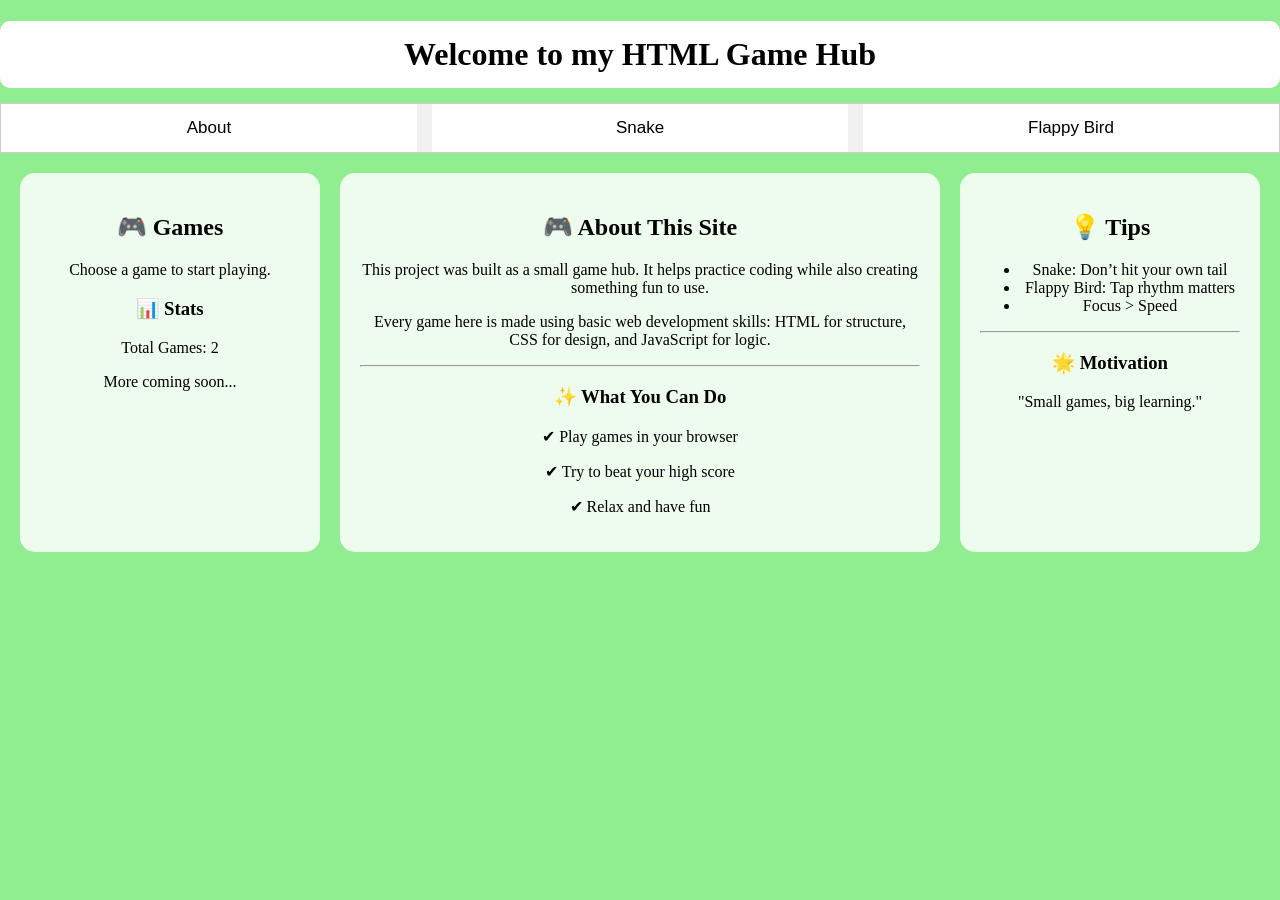
<file: index.html>
<!DOCTYPE html>
<html>
<head>

<!-- link to css and javascript pages-->
<link rel="stylesheet" href="css/index.css">
<script src="js/index.js"></script>
<!-- title of the page -->
<title>
Game
</title>
</head>

<body>

<h1>Welcome to my HTML Game Hub</h1>

<!-- NAV -->
<div class="tab">
  <button onclick="goToPage('index.html')">About</button>
  <button onclick="goToPage('snake.html')">Snake</button>
  <button onclick="goToPage('bird.html')">Flappy Bird</button>
</div>

<!-- DASHBOARD -->
<div class="dashboard">

  <!-- LEFT PANEL -->
  <div class="panel left">
    <h2>🎮 Games</h2>
    <p>Choose a game to start playing.</p>


    <h3>📊 Stats</h3>
    <p>Total Games: 2</p>
    <p>More coming soon...</p>
  </div>

  <!-- CENTER PANEL -->
  <div class="panel center">
    <div class="hero">
      <h2>🎮 About This Site</h2>

      <p>
        This project was built as a small game hub.
        It helps practice coding while also creating something fun to use.
      </p>

      <p>
        Every game here is made using basic web development skills:
        HTML for structure, CSS for design, and JavaScript for logic.
      </p>

      <hr>

      <h3>✨ What You Can Do</h3>
      <p>✔ Play games in your browser</p>
      <p>✔ Try to beat your high score</p>
      <p>✔ Relax and have fun</p>
    </div>
  </div>

  <!-- RIGHT PANEL -->
  <div class="panel right">
    <h2>💡 Tips</h2>

    <ul>
      <li>Snake: Don’t hit your own tail</li>
      <li>Flappy Bird: Tap rhythm matters</li>
      <li>Focus > Speed</li>
    </ul>

    <hr>

    <h3>🌟 Motivation</h3>
    <p>"Small games, big learning."</p>
  </div>

</div>

</body>


</html>
</file>
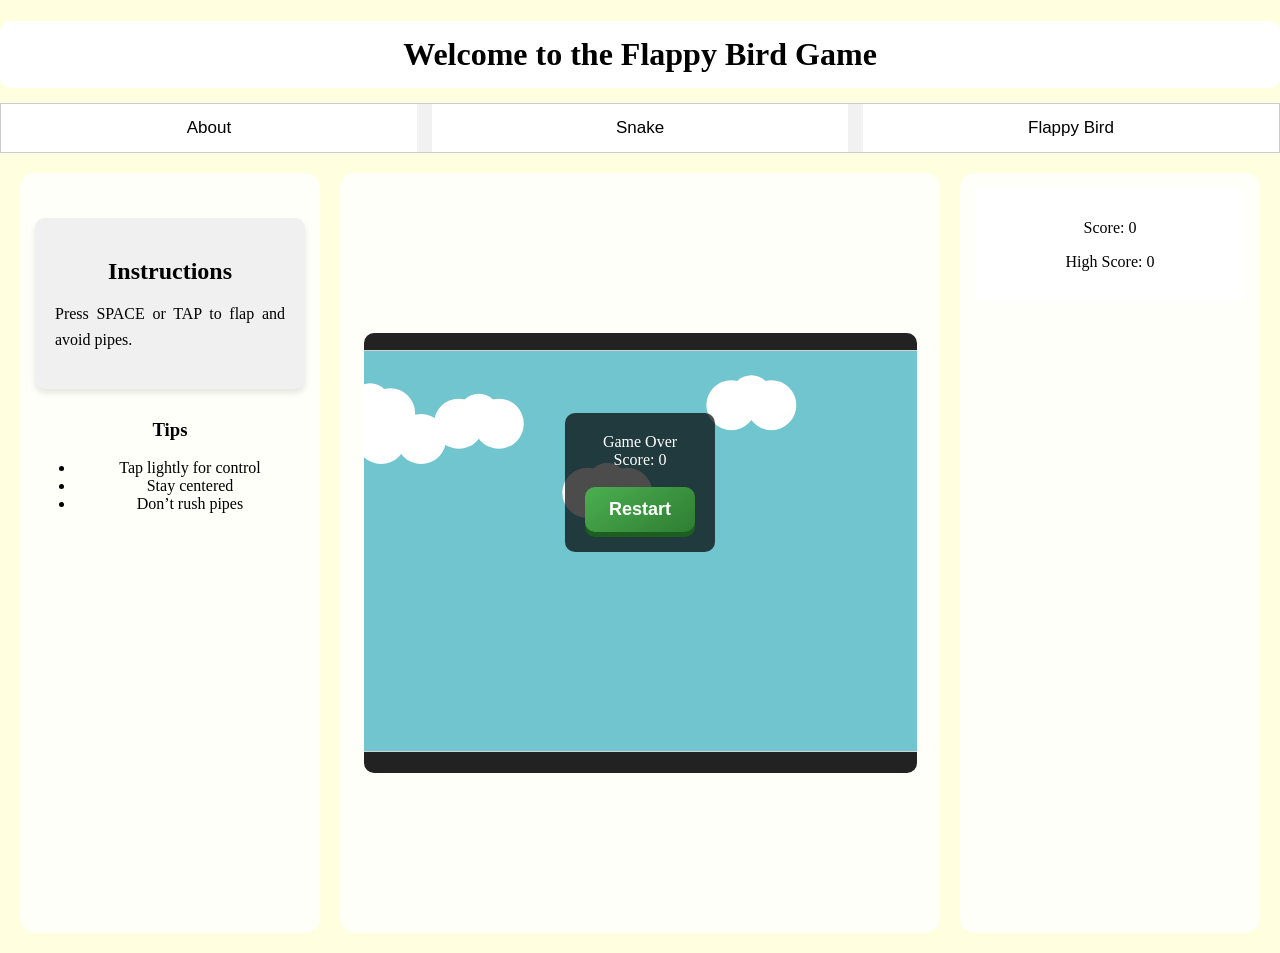
<file: bird.html>
<!DOCTYPE html>
<html>
<head>
	<!-- link to the css page for the bird game-->
    <link rel="stylesheet" href="css/bird.css">
    <title>Bird</title>
</head>

<body>

<h1>Welcome to the Flappy Bird Game</h1>
<!-- Navigation Bar -->
<div class="tab">
  <button onclick="goToPage('index.html')">About</button>
  <button onclick="goToPage('snake.html')">Snake</button>
  <button onclick="goToPage('bird.html')">Flappy Bird</button>
</div>

<div class="dashboard">

  <!-- LEFT PANEL -->
  <div class="panel left">
    <section class="inst">
      <h2>Instructions</h2>
      <p>Press SPACE or TAP to flap and avoid pipes.</p>
    </section>

    <section class="tips">
      <h3>Tips</h3>
      <ul>
        <li>Tap lightly for control</li>
        <li>Stay centered</li>
        <li>Don’t rush pipes</li>
      </ul>
    </section>
  </div>

  <!-- CENTER PANEL GAME -->
  <div class="panel center">
    <div class="game-box">

      <div id="gameContainer"></div>

      <div id="overlay" class="overlay">
        <div id="overlayText"></div>
        <br>
        <button onclick="restartGame()">Restart</button>
      </div>

    </div>
  </div>

  <!-- RIGHT PANEL -->
  <div class="panel right">

    <div class="score-board">
      <p>Score: <span id="score">0</span></p>
      <p>High Score: <span id="highScore">0</span></p>
    </div>

  </div>

</div>
<!-- link to the javascript page for the bird game-->
<script src="js/bird.js"></script>

</body>
</html>
</file>
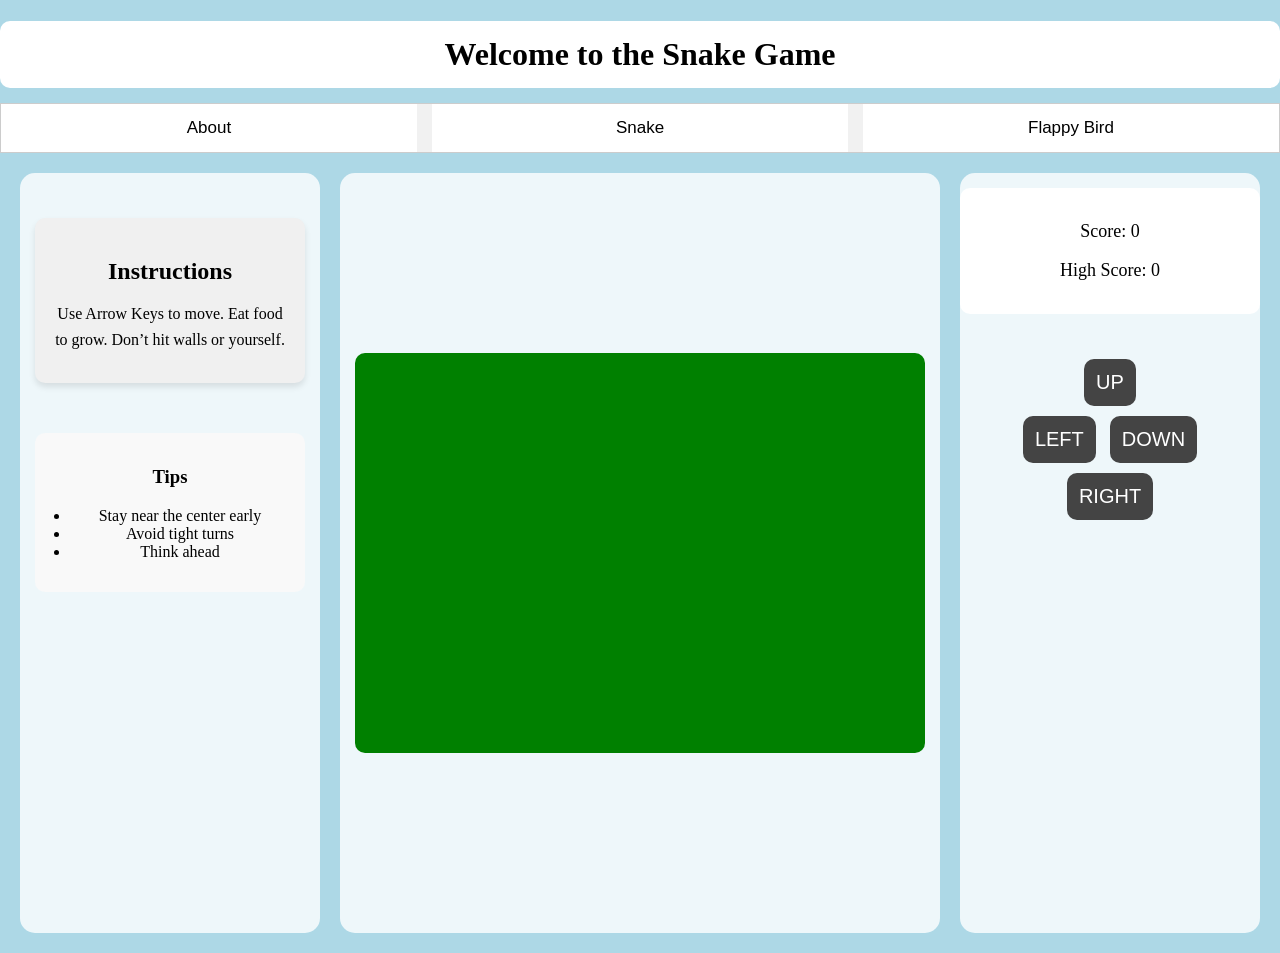
<file: snake.html>
<!DOCTYPE html>
<html>
<head>
<!-- link to the css for the snake -->
<link rel="stylesheet" href="css/snake.css">

<title>
Snake
</title>
</head>
<body>

<h1>Welcome to the Snake Game</h1>
<!-- Navigation bar -->
<div class="tab">
  <button onclick="goToPage('index.html')">About</button>
  <button onclick="goToPage('snake.html')">Snake</button>
  <button onclick="goToPage('bird.html')">Flappy Bird</button>
</div>

<div class="dashboard">

  <!-- LEFT PANEL -->
  <div class="panel left">
    <section class="inst">
      <h2>Instructions</h2>
      <p>Use Arrow Keys to move. Eat food to grow. Don’t hit walls or yourself.</p>
    </section>

    <section class="tips">
      <h3>Tips</h3>
      <ul>
        <li>Stay near the center early</li>
        <li>Avoid tight turns</li>
        <li>Think ahead</li>
      </ul>
    </section>
  </div>

  <!-- CENTER PANEL (GAME) -->
  <div class="panel center">
    <div class="game-box">
      <div id="gameContainer"></div>

      <div id="overlay" class="overlay">
        <div id="overlayText"></div>
        <br>
        <button onclick="restartGame()">Restart</button>
      </div>
    </div>
  </div>

  <!-- RIGHT PANEL -->
  <div class="panel right">
    
    <div class="score-board">
      <p>Score: <span id="score">0</span></p>
      <p>High Score: <span id="highScore">0</span></p>
    </div>

    <div class="controls">
      <button onclick="moveUp()">UP</button>
      <div>
        <button onclick="moveLeft()">LEFT</button>
        <button onclick="moveDown()">DOWN</button>
        <button onclick="moveRight()">RIGHT</button>
      </div>
    </div>

 

  </div>

</div>
<!-- link to the javascript page for the snake game  -->
<script src="js/snake.js"></script>
</body>
</html>
</file>
<file: css/index.css>
/* BASE PAGE */
body {
    margin: 0;
    background-color: lightgreen;
    text-align: center;
    overflow: hidden;
}

/* HEADER */
h1 {
    background-color: white; 
    border-radius: 10px; 
    padding: 15px; 
    text-align: center;
    margin-bottom: 15px; 
}

/* NAV BAR */
.tab {
    display: flex; 
    justify-content: center; 
    gap: 15px; 
    overflow: hidden;
    border: 1px solid #ccc;
    background-color: #f1f1f1;
}

/* NAV BUTTONS */
.tab button {
    background-color: white;
    border: none;
    cursor: pointer;
    padding: 14px 16px;
    transition: 0.3s;
    font-size: 17px;
    flex: 1; 
}

/* HOVER EFFECT */
.tab button:hover {
    background-color: #FFB6C1;
}

/* INFO SECTION */
.inst {
    background-color: #f0f0f0;
    color: black;
    border-radius: 10px;
    padding: 20px;
    max-width: 800px;
    margin: 30px auto;
    box-shadow: 0 4px 6px rgba(0,0,0,0.1);
}

.inst h2 {
    margin-bottom: 15px;
    text-align: center;
}

.inst p {
    line-height: 1.6;
    margin-bottom: 10px;
    text-align: justify;
}

/* DASHBOARD LAYOUT */
.dashboard {
    display: grid;
    grid-template-columns: 1fr 2fr 1fr;
    gap: 20px;
    padding: 20px;
}

/* PANELS */
.panel {
    background: rgba(255,255,255,0.85);
    border-radius: 15px;
    padding: 20px;
    min-height: 300px;
}

/* CENTER CONTENT */
.hero {
    text-align: center;
}

/* PANEL BUTTONS */
.panel button {
    display: block;
    width: 100%;
    margin: 10px 0;
    padding: 10px;
    border: none;
    border-radius: 8px;
    cursor: pointer;
    background: #444;
    color: white;
}

/* BUTTON HOVER */
.panel button:hover {
    background: #FFB6C1;
}

/* MOBILE VIEW */
@media (max-width: 900px) {
    .dashboard {
        grid-template-columns: 1fr;
    }
}
</file>
<file: css/bird.css>
/* BASE PAGE */
body {
    margin: 0;
    background-color: lightyellow;
    text-align: center;
    color: black;
}

h1 {
    background-color: white;
    border-radius: 10px;
    padding: 15px;
    text-align: center;
    margin-bottom: 15px;
}

/* NAV */
.tab {
    display: flex;
    justify-content: center;
    gap: 15px;
    overflow: hidden;
    border: 1px solid #ccc;
    background-color: #f1f1f1;
}

.tab button {
    background-color: white;
    border: none;
    cursor: pointer;
    padding: 14px 16px;
    transition: 0.3s;
    font-size: 17px;
    flex: 1;
}

.tab button:hover {
    background-color: #FFB6C1;
}

/* INSTRUCTIONS */
.inst {
    background-color: #f0f0f0;
    color: black;
    border-radius: 10px;
    padding: 20px;
    max-width: 800px;
    margin: 30px auto;
    box-shadow: 0 4px 6px rgba(0,0,0,0.1);
}

.inst h2 {
    margin-bottom: 15px;
}

.inst p {
    line-height: 1.6;
    text-align: justify;
}

/* DASHBOARD */
.dashboard {
    display: grid;
    grid-template-columns: 1fr 2fr 1fr;
    gap: 20px;
    padding: 20px;
    height: calc(100vh - 140px);
}

/* PANELS */
.panel {
    background: #ffffffcc;
    border-radius: 15px;
    padding: 15px;
    overflow-y: auto;
}

/* CENTER */
.center {
    display: flex;
    justify-content: center;
    align-items: center;
}

/* GAME BOX */
.game-box {
    position: relative;
    background-color: #222;
    border-radius: 10px;
    padding: 20px;
    width: 600px;
    height: 400px;
    max-width: 90%;
    margin: 0 auto;
    display: flex;
    align-items: center;
    justify-content: center;
    overflow: hidden;
}

/*  CANVAS  */
canvas {
    border: 1px solid #d3d3d3;
    background-color: #70c5ce;
}

/* OVERLAY */
.overlay {
    position: absolute;
    top: 80px;
    left: 50%;
    transform: translateX(-50%);
    text-align: center;
    color: white;
    background: rgba(0,0,0,0.7);
    padding: 20px;
    display: none;
    border-radius: 10px;
}

#overlay button {
    background: linear-gradient(145deg, #4CAF50, #2E7D32);
    color: white;
    border: none;
    padding: 12px 24px;
    font-size: 18px;
    font-weight: bold;
    border-radius: 10px;
    cursor: pointer;
    box-shadow: 0 5px #1b5e20;
    transition: all 0.2s ease;
}

#overlay button:hover {
    transform: translateY(-2px);
    box-shadow: 0 7px #1b5e20;
}

#overlay button:active {
    transform: translateY(3px);
    box-shadow: 0 2px #1b5e20;
}

/* SCORE BOARD */
.score-board {
    background: white;
    padding: 15px;
    border-radius: 10px;
    text-align: center;
}
</file>
<file: css/snake.css>
/* BASE PAGE */
body {
    margin: 0;
    background-color: lightblue;
    text-align: center;
    overflow: hidden;
}

h1 {
  background-color: white;
  border-radius: 10px;
  padding: 15px;
  margin-bottom: 15px;
}

/* NAV BAR */
.tab {
  display: flex;
  justify-content: center;
  gap: 15px;
  overflow: hidden;
  border: 1px solid #ccc;
  background-color: #f1f1f1;
}

/* NAV BUTTONS */
.tab button {
  background-color: white;
  float: left;
  border: none;
  cursor: pointer;
  padding: 14px 16px;
  transition: 0.3s;
  font-size: 17px;
  flex: 1;
}

/* HOVER */
.tab button:hover {
  background-color: #FFB6C1;
}

/* INSTRUCTIONS */
.inst {
  background-color: #f0f0f0;
  color: black;
  border-radius: 10px;
  padding: 20px;
  max-width: 800px;
  margin: 30px auto;
  box-shadow: 0 4px 6px rgba(0,0,0,0.1);
}

.inst h2 {
  margin-bottom: 15px;
}

.inst p {
  line-height: 1.6;
  margin-bottom: 10px;
}

/* GAME CONTAINER */
.game-container {
    display: flex;
    justify-content: center;
}

/* GAME BOX */
.game-box {
  width: 100%;
  max-width: 600px;
  height: 400px;
  background-color: green;
  border-radius: 10px;
  position: relative;
  overflow: hidden;
}

/* CANVAS */
canvas {
    width: 100%;
    height: 100%;
    display: block;
}

/* OVERLAY */
.overlay {
    position: absolute;
    top: 50%;
    left: 50%;
    transform: translate(-50%, -50%);
    background: rgba(0,0,0,0.8);
    color: white;
    padding: 20px;
    border-radius: 10px;
    display: none;
}

/* GAME OVER BUTTON */
#overlay button {
    background: linear-gradient(145deg, #4CAF50, #2E7D32);
    color: white;
    border: none;
    padding: 12px 24px;
    font-size: 18px;
    font-weight: bold;
    border-radius: 10px;
    cursor: pointer;
    box-shadow: 0 5px #1b5e20;
    transition: 0.2s;
}

#overlay button:hover {
    transform: translateY(-2px);
    box-shadow: 0 7px #1b5e20;
}

#overlay button:active {
    transform: translateY(3px);
    box-shadow: 0 2px #1b5e20;
}

/* DASHBOARD */
.dashboard {
  display: grid;
  grid-template-columns: 1fr 2fr 1fr;
  gap: 20px;
  padding: 20px;
  height: calc(100vh - 140px);
}

/* PANELS */
.panel {
  background: #ffffffcc;
  border-radius: 15px;
  padding: 15px;
  overflow-y: auto;
}

/* LEFT */
.left {
  display: flex;
  flex-direction: column;
  gap: 20px;
}

/* CENTER */
.center {
  display: flex;
  justify-content: center;
  align-items: center;
}

/* RIGHT */
.right {
  display: flex;
  flex-direction: column;
  align-items: center;
  gap: 20px;
}

/* SCORE BOARD */
.score-board {
  background: white;
  padding: 15px;
  border-radius: 10px;
  width: 100%;
  text-align: center;
  font-size: 18px;
}

/* TIPS */
.tips {
  background: #f9f9f9;
  padding: 15px;
  border-radius: 10px;
}

.tips ul {
  padding-left: 20px;
}

/* EXTRAS */
.extras button {
  margin: 5px;
  padding: 10px;
  border: none;
  border-radius: 8px;
  cursor: pointer;
}


/* CONTROLS */
.controls {
  margin-top: 20px;
  text-align: center;
}

.controls button {
  font-size: 20px;
  padding: 12px;
  margin: 5px;
  border-radius: 10px;
  border: none;
  background-color: #444;
  color: white;
}

/* MOBILE */
@media (max-width: 900px) {
  .dashboard {
    grid-template-columns: 1fr;
    height: auto;
  }

  .center {
    order: -1;
  }
}
</file>
